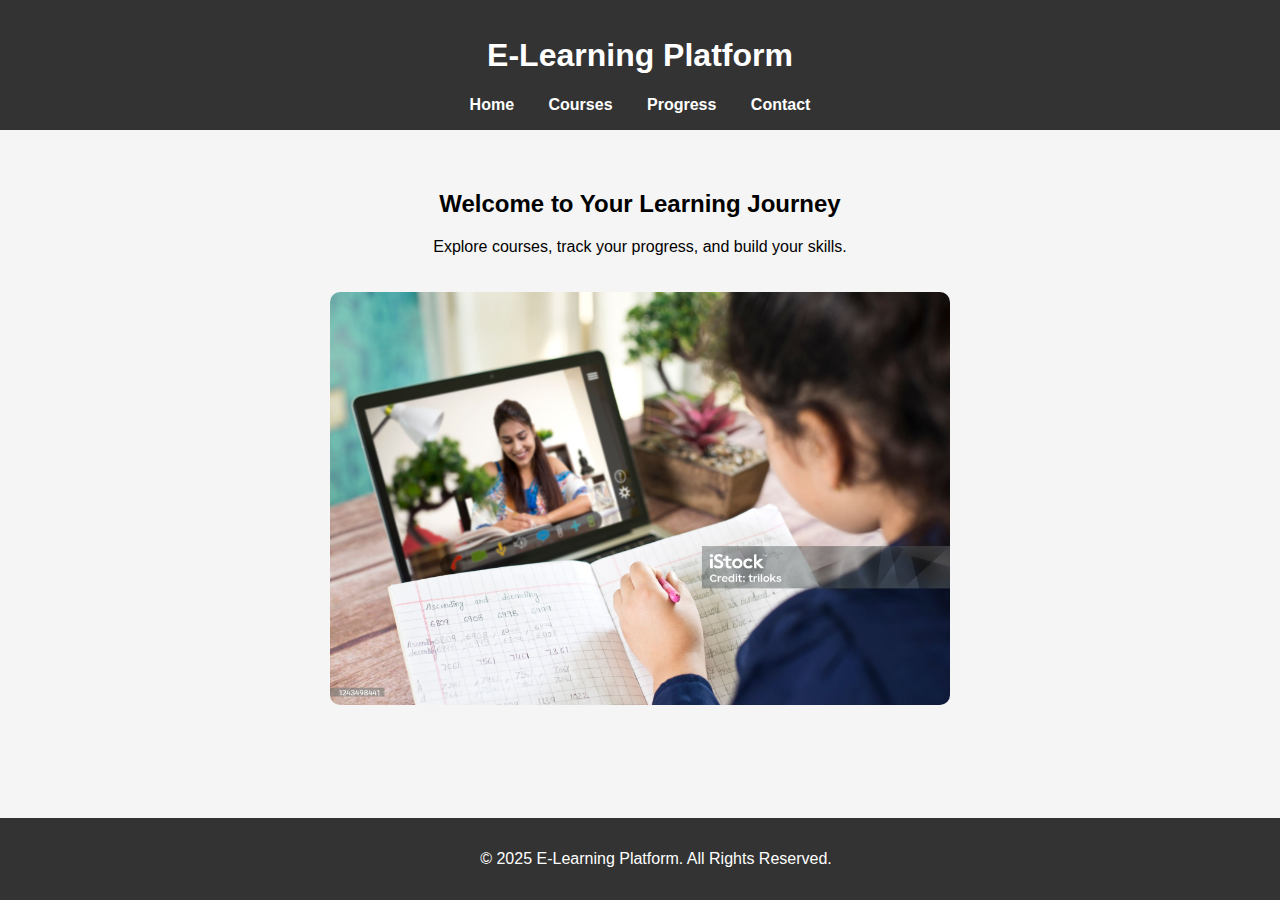
<file: index.html>
<!DOCTYPE html>
<html lang="en">
<head>
    <meta charset="UTF-8">
    <meta name="viewport" content="width=device-width, initial-scale=1.0">
    <title>E-Learning Platform - Home</title>
    <link rel="stylesheet" href="style.css">
</head>
<body>

<header>
    <h1>E-Learning Platform</h1>
    <nav>
        <a href="index.html">Home</a>
        <a href="courses.html">Courses</a>
        <a href="progress.html">Progress</a>
        <a href="contact.html">Contact</a>
    </nav>
</header>

<section class="hero">
    <h2>Welcome to Your Learning Journey</h2>
    <p>Explore courses, track your progress, and build your skills.</p>
    <img src="home.jpg" alt="Learning Image">
</section>

<footer>
    <p>© 2025 E-Learning Platform. All Rights Reserved.</p>
</footer>

</body>
</html>
</file>
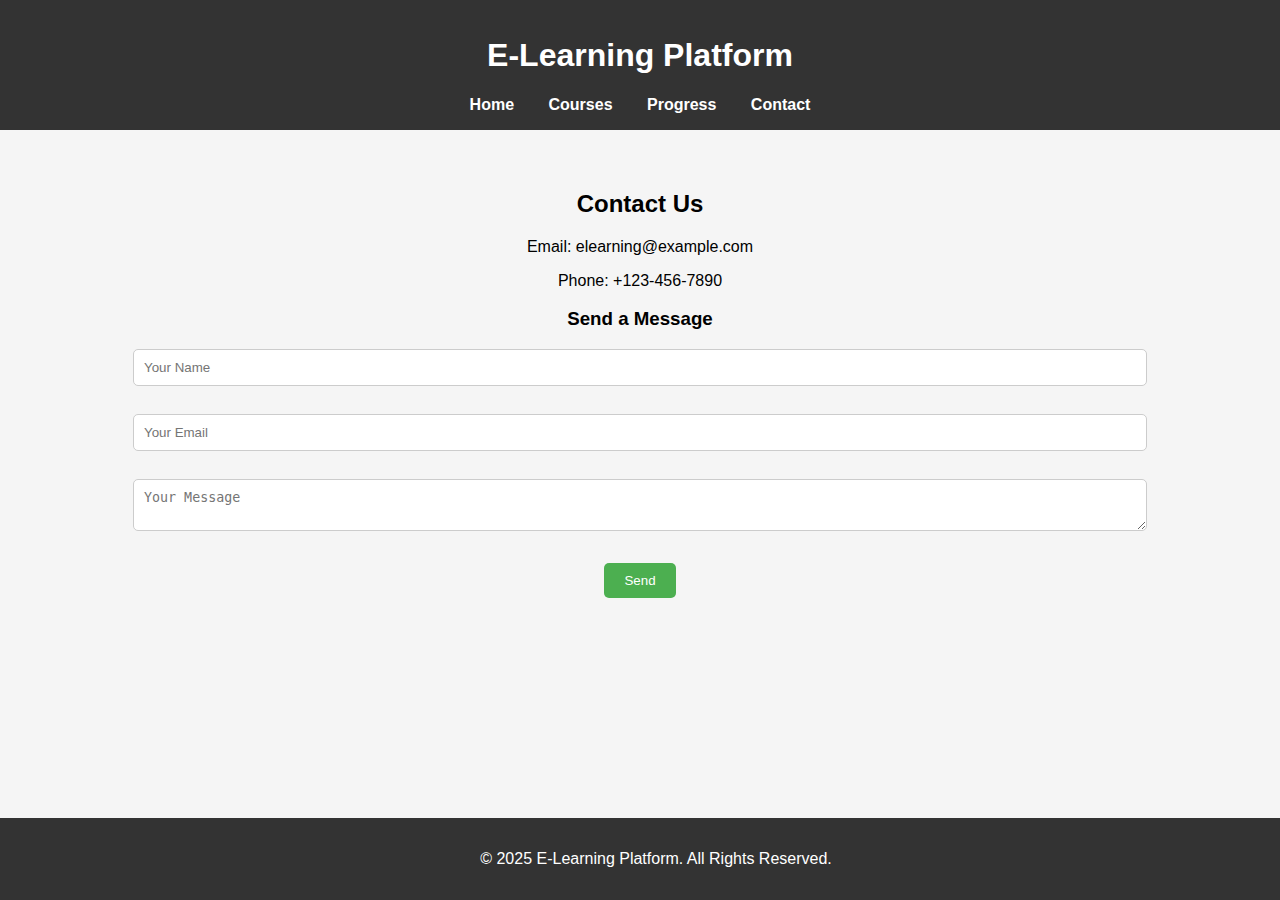
<file: contact.html>
<!DOCTYPE html>
<html lang="en">
<head>
    <meta charset="UTF-8">
    <meta name="viewport" content="width=device-width, initial-scale=1.0">
    <title>Contact</title>
    <link rel="stylesheet" href="style.css">
</head>
<body>

<header>
    <h1>E-Learning Platform</h1>
    <nav>
        <a href="index.html">Home</a>
        <a href="courses.html">Courses</a>
        <a href="progress.html">Progress</a>
        <a href="contact.html">Contact</a>
    </nav>
</header>

<section class="contact">
    <h2>Contact Us</h2>
    <p>Email: elearning@example.com</p>
    <p>Phone: +123-456-7890</p>

    <h3>Send a Message</h3>
    <form id="contact-form" onsubmit="handleFormSubmit(event)">
        <input type="text" placeholder="Your Name" required><br><br>
        <input type="email" placeholder="Your Email" required><br><br>
        <textarea placeholder="Your Message" required></textarea><br><br>
        <button type="submit">Send</button>
    </form>
</section>

<footer>
    <p>© 2025 E-Learning Platform. All Rights Reserved.</p>
</footer>

<script src="script.js"></script>
</body>
</html>
</file>
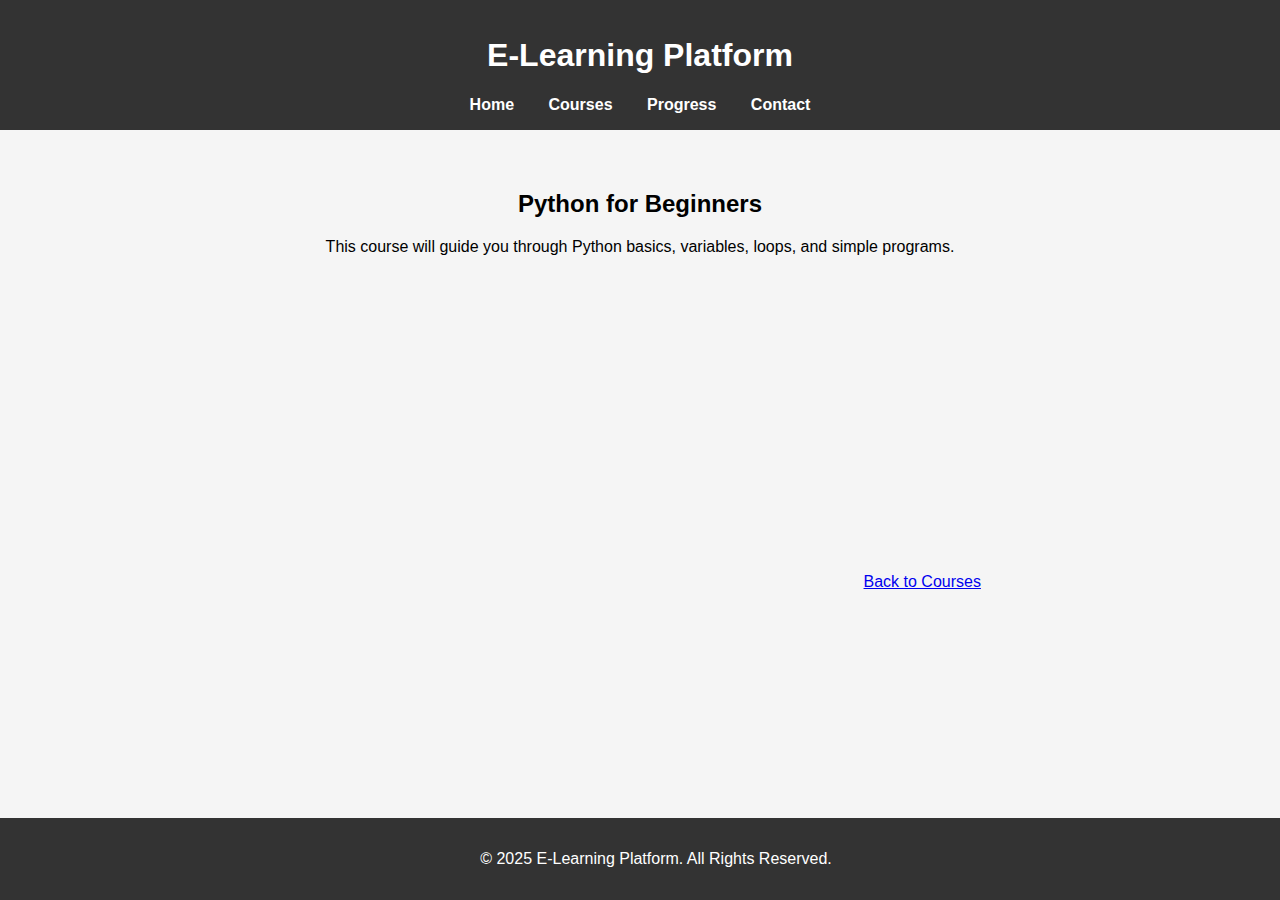
<file: course-detail.html>
<!DOCTYPE html>
<html lang="en">
<head>
    <meta charset="UTF-8">
    <meta name="viewport" content="width=device-width, initial-scale=1.0">
    <title>Course Detail</title>
    <link rel="stylesheet" href="style.css">
</head>
<body>

<header>
    <h1>E-Learning Platform</h1>
    <nav>
        <a href="index.html">Home</a>
        <a href="courses.html">Courses</a>
        <a href="progress.html">Progress</a>
        <a href="contact.html">Contact</a>
    </nav>
</header>

<section class="course-detail">
    <h2>Python for Beginners</h2>
    <p>This course will guide you through Python basics, variables, loops, and simple programs.</p>

    <iframe width="560" height="315" src="https://www.youtube.com/embed/_uQrJ0TkZlc" frameborder="0" allowfullscreen></iframe>

    <a href="courses.html">Back to Courses</a>
</section>

<footer>
    <p>© 2025 E-Learning Platform. All Rights Reserved.</p>
</footer>

</body>
</html>
</file>
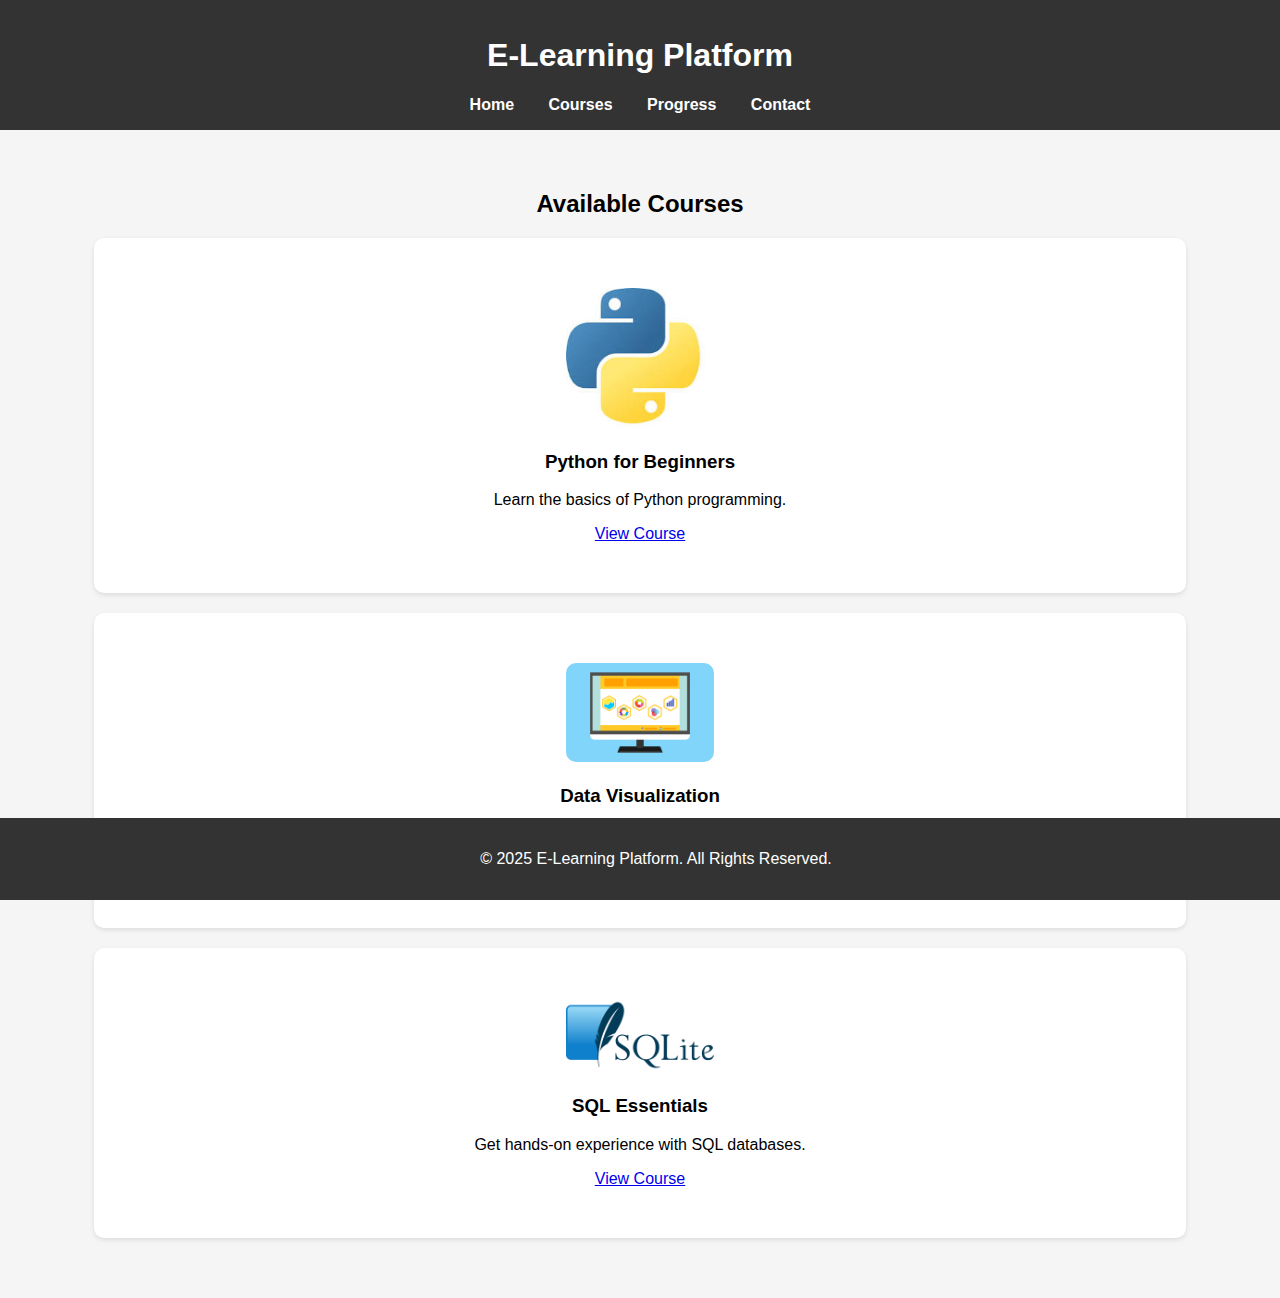
<file: courses.html>
<!DOCTYPE html>
<html lang="en">
<head>
    <meta charset="UTF-8">
    <meta name="viewport" content="width=device-width, initial-scale=1.0">
    <title>Courses</title>
    <link rel="stylesheet" href="style.css">
</head>
<body>

<header>
    <h1>E-Learning Platform</h1>
    <nav>
        <a href="index.html">Home</a>
        <a href="courses.html">Courses</a>
        <a href="progress.html">Progress</a>
        <a href="contact.html">Contact</a>
    </nav>
</header>

<section class="courses">
    <h2>Available Courses</h2>

    <div class="course-card">
        <img src="python.jpg"  alt="Course 1">
        <h3>Python for Beginners</h3>
        <p>Learn the basics of Python programming.</p>
        <a href="course-detail.html">View Course</a>
    </div>

    <div class="course-card">
        <img src="data.webp" alt="Course 2">
        <h3>Data Visualization</h3>
        <p>Master the art of presenting data visually.</p>
        <a href="data.html">View Course</a>
    </div>

    <div class="course-card">
        <img src="sql.webp" alt="Course 3">
        <h3>SQL Essentials</h3>
        <p>Get hands-on experience with SQL databases.</p>
        <a href="sql.html">View Course</a>
    </div>
</section>

<footer>
    <p>© 2025 E-Learning Platform. All Rights Reserved.</p>
</footer>

</body>
</html>
</file>
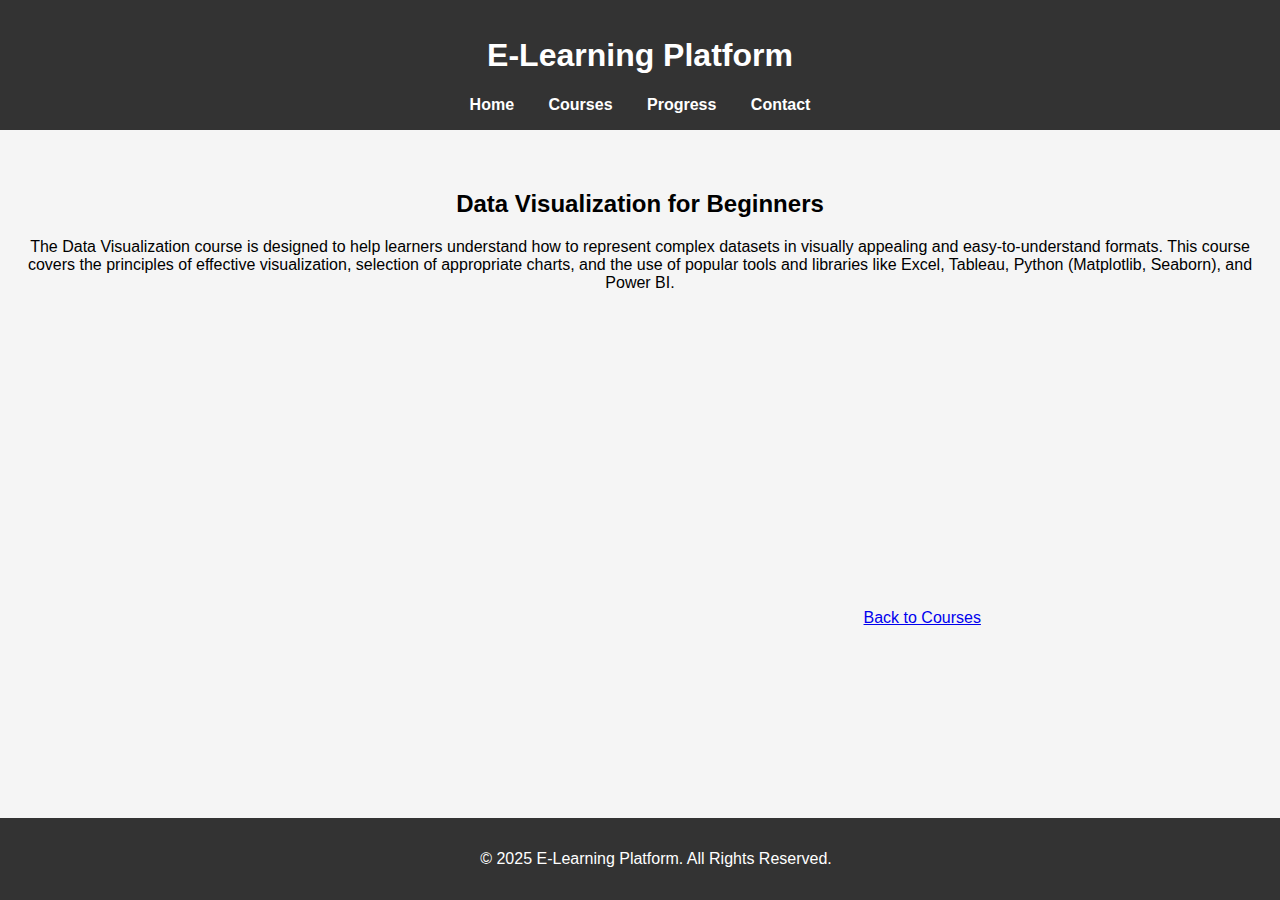
<file: data.html>
<!DOCTYPE html>
<html lang="en">
<head>
    <meta charset="UTF-8">
    <meta name="viewport" content="width=device-width, initial-scale=1.0">
    <title>Course Detail</title>
    <link rel="stylesheet" href="style.css">
</head>
<body>

<header>
    <h1>E-Learning Platform</h1>
    <nav>
        <a href="index.html">Home</a>
        <a href="courses.html">Courses</a>
        <a href="progress.html">Progress</a>
        <a href="contact.html">Contact</a>
    </nav>
</header>

<section class="course-detail">
    <h2>Data Visualization for Beginners</h2>
    <p>The Data Visualization course is designed to help learners understand how to represent complex datasets in visually appealing and easy-to-understand formats. This course covers the principles of effective visualization, selection of appropriate charts, and the use of popular tools and libraries like Excel, Tableau, Python (Matplotlib, Seaborn), and Power BI.</p>

    <iframe width="560" height="315" src="https://www.youtube.com/embed/MiiANxRHSv4?si=IvOo18IZNkLP2oCu" frameborder="0" allowfullscreen></iframe>

    <a href="courses.html">Back to Courses</a>
</section>

<footer>
    <p>© 2025 E-Learning Platform. All Rights Reserved.</p>
</footer>

</body>
</html>
</file>
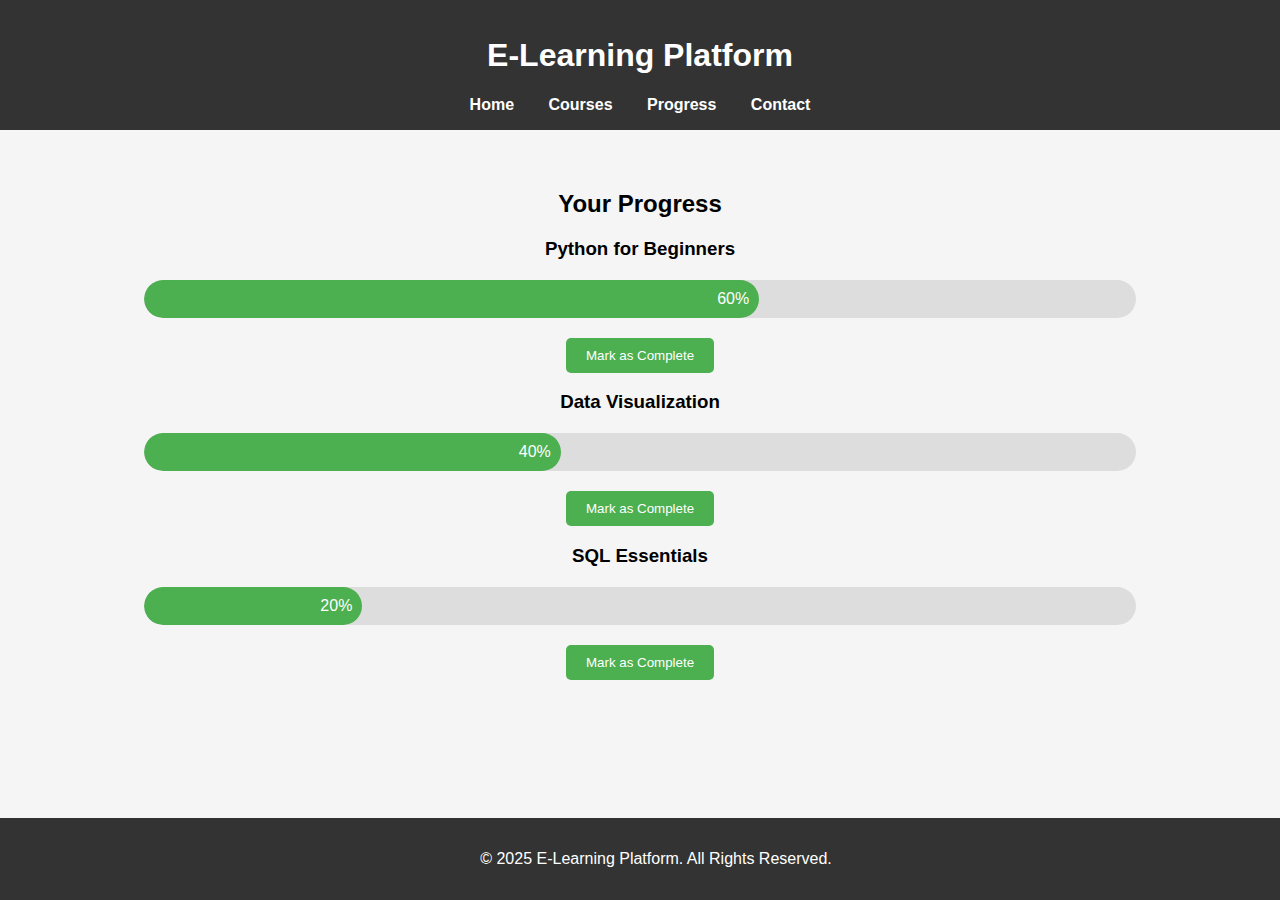
<file: progress.html>
<!DOCTYPE html>
<html lang="en">
<head>
    <meta charset="UTF-8">
    <meta name="viewport" content="width=device-width, initial-scale=1.0">
    <title>Progress Tracking</title>
    <link rel="stylesheet" href="style.css">
</head>
<body>

<header>
    <h1>E-Learning Platform</h1>
    <nav>
        <a href="index.html">Home</a>
        <a href="courses.html">Courses</a>
        <a href="progress.html">Progress</a>
        <a href="contact.html">Contact</a>
    </nav>
</header>

<section class="progress-tracking">
    <h2>Your Progress</h2>

    <div class="course-progress">
        <h3>Python for Beginners</h3>
        <div class="progress-bar">
            <div class="progress" id="python-progress" style="width: 60%;">60%</div>
        </div>
        <button onclick="updateProgress('python-progress')">Mark as Complete</button>
    </div>

    <div class="course-progress">
        <h3>Data Visualization</h3>
        <div class="progress-bar">
            <div class="progress" id="data-viz-progress" style="width: 40%;">40%</div>
        </div>
        <button onclick="updateProgress('data-viz-progress')">Mark as Complete</button>
    </div>

    <div class="course-progress">
        <h3>SQL Essentials</h3>
        <div class="progress-bar">
            <div class="progress" id="sql-progress" style="width: 20%;">20%</div>
        </div>
        <button onclick="updateProgress('sql-progress')">Mark as Complete</button>
    </div>

</section>

<footer>
    <p>© 2025 E-Learning Platform. All Rights Reserved.</p>
</footer>

<script src="script.js"></script>
</body>
</html>
</file>
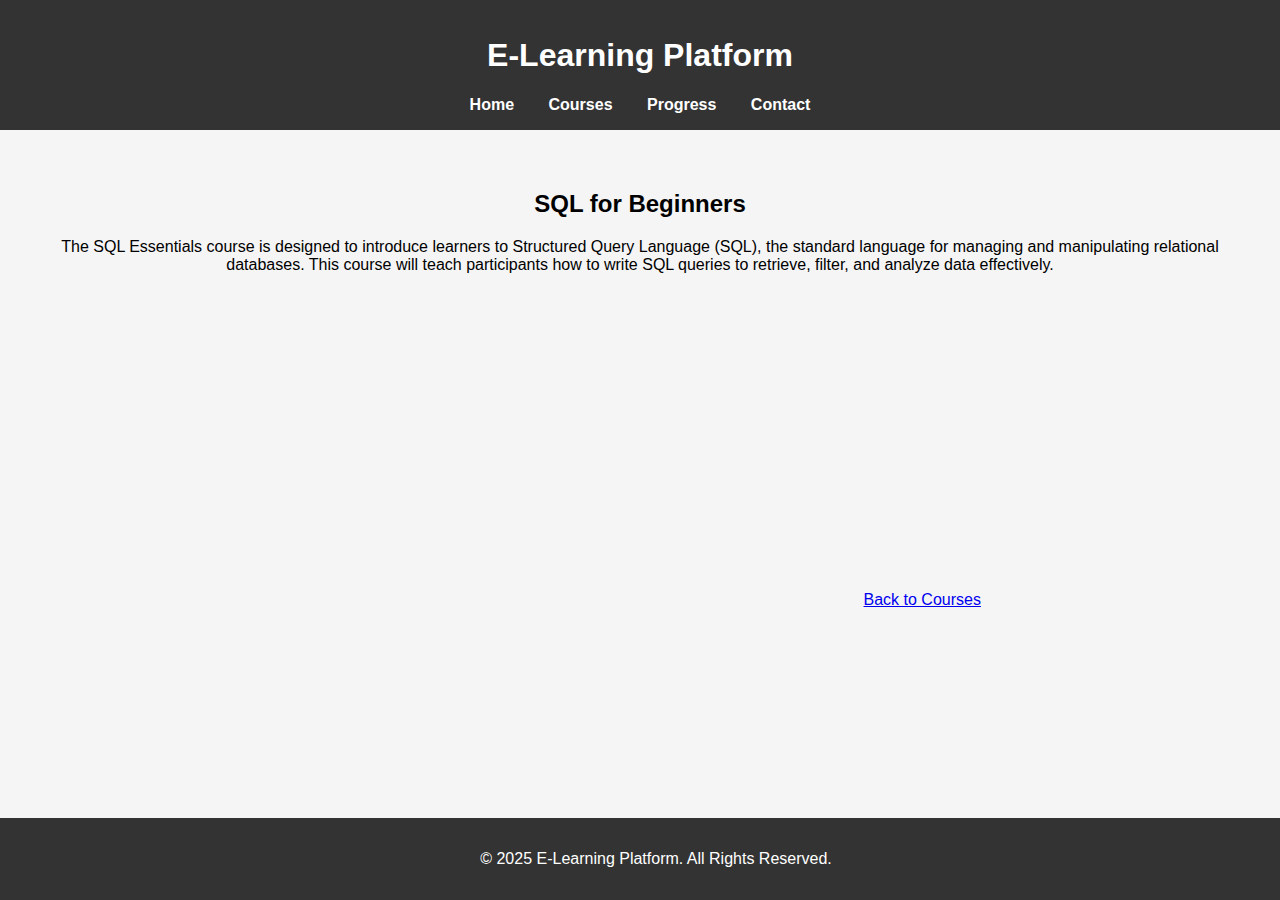
<file: sql.html>
<!DOCTYPE html>
<html lang="en">
<head>
    <meta charset="UTF-8">
    <meta name="viewport" content="width=device-width, initial-scale=1.0">
    <title>Course Detail</title>
    <link rel="stylesheet" href="style.css">
</head>
<body>

<header>
    <h1>E-Learning Platform</h1>
    <nav>
        <a href="index.html">Home</a>
        <a href="courses.html">Courses</a>
        <a href="progress.html">Progress</a>
        <a href="contact.html">Contact</a>
    </nav>
</header>

<section class="course-detail">
    <h2>SQL for Beginners</h2>
    <p>The SQL Essentials course is designed to introduce learners to Structured Query Language (SQL), the standard language for managing and manipulating relational databases. This course will teach participants how to write SQL queries to retrieve, filter, and analyze data effectively.</p>

    <iframe width="560" height="315" src="https://www.youtube.com/embed/7S_tz1z_5bA?si=u2LrdZ4KvvGinIfn" frameborder="0" allowfullscreen></iframe>

    <a href="courses.html">Back to Courses</a>
</section>

<footer>
    <p>© 2025 E-Learning Platform. All Rights Reserved.</p>
</footer>

</body>
</html>
</file>
<file: style.css>
body {
    font-family: Arial, sans-serif;
    margin: 0;
    padding: 0;
    scroll-behavior: smooth;
    background-color: #f5f5f5;
}

header {
    background-color: #333;
    color: white;
    padding: 1rem;
    text-align: center;
}

nav a {
    margin: 0 15px;
    color: white;
    text-decoration: none;
    font-weight: bold;
}

.hero, .courses, .course-detail, .progress-tracking, .contact {
    padding: 40px 20px;
    text-align: center;
}

.hero img {
    max-width: 50%;
    margin-top: 20px;
    border-radius: 10px;
}

.course-card {
    background-color: white;
    margin: 20px auto;
    padding: 50px;
    width: 80%;
    border-radius: 10px;
    box-shadow: 0 2px 5px rgba(0,0,0,0.1);
}

.course-card img {
    width: 15%;
    height: auto;
    border-radius: 10px;
}

.progress-bar {
    background-color: #ddd;
    width: 80%;
    margin: 20px auto;
    border-radius: 20px;
    overflow: hidden;
}

.progress {
    background-color: #4CAF50;
    color: white;
    padding: 10px;
    text-align: right;
    border-radius: 20px;
}

form input, form textarea {
    width: 80%;
    padding: 10px;
    margin-bottom: 10px;
    border-radius: 5px;
    border: 1px solid #ccc;
}

button {
    padding: 10px 20px;
    background-color: #4CAF50;
    color: white;
    border: none;
    border-radius: 5px;
    cursor: pointer;
}

footer {
    background-color: #333;
    color: white;
    text-align: center;
    padding: 1rem;
    position: fixed;
    width: 100%;
    bottom: 0;
}

/* Responsive Design */
@media (max-width: 768px) {
    nav {
        display: flex;
        flex-direction: column;
    }

    .course-card, .progress-bar {
        width: 95%;
    }

    form input, form textarea {
        width: 95%;
    }
}
</file>
